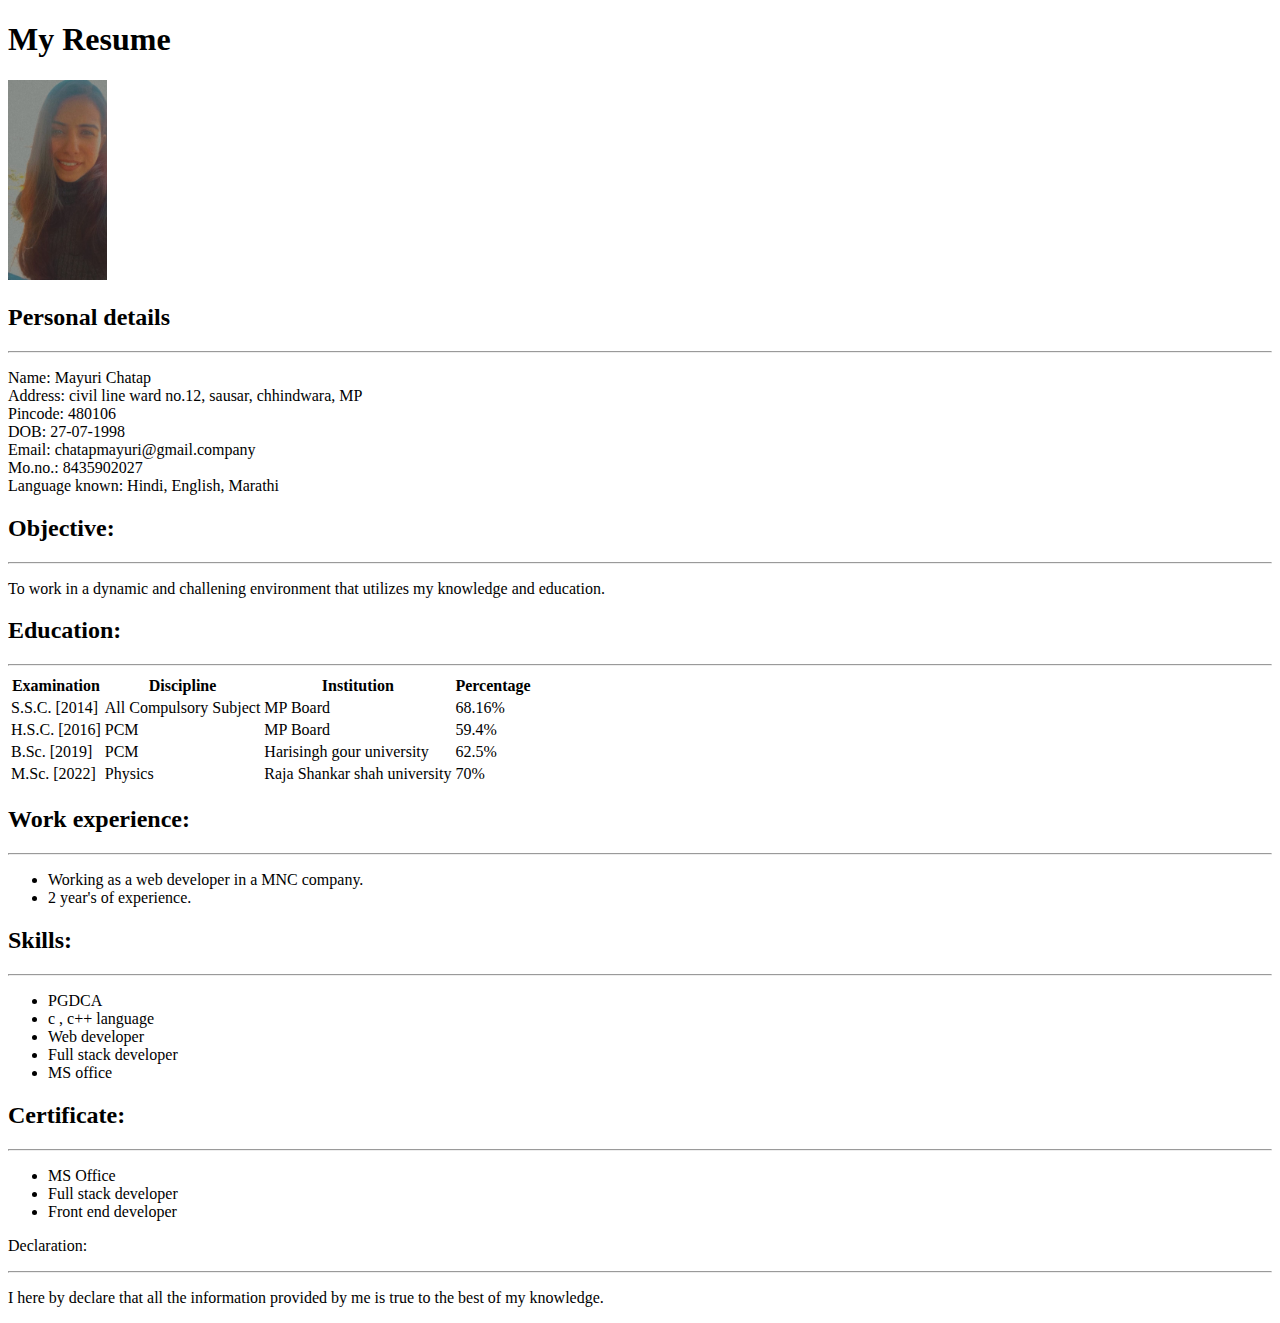
<file: index.html>
<!DOCTYPE html>
<html lang="en">
  <head>
    <meta charset="UTF-8" />
    <title>My Resume</title>
  </head>
  <body>
    <h1>My Resume</h1>
    <img src="./img/mayu portfolio img.jpg" height="200" alt="profile photo" />
    <h2>Personal details</h2><hr/>
    <p>Name: Mayuri Chatap <br/>
     Address: civil line ward no.12, sausar, chhindwara, MP<br/>
     Pincode: 480106 <br/>
     DOB: 27-07-1998 <br/>
     Email: chatapmayuri@gmail.company<br/>
     Mo.no.: 8435902027<br/>
     Language known: Hindi, English, Marathi<br/>
    </p>
    <h2>Objective:</h2>
    <hr />
    <p>
      To work in a dynamic and challening environment that utilizes my knowledge
      and education.
    </p>
    <h2>Education:</h2>
    <hr />
    <table>
      <thead>
        <tr>
          <th>Examination</th>
          <th>Discipline</th>
          <th>Institution</th>
          <th>Percentage</th>
        </tr>
      </thead>
      <tbody>
        <tr>
          <td>S.S.C. [2014]</td>
          <td>All Compulsory Subject</td>
          <td>MP Board</td>
          <td>68.16%</td>
        </tr>
        <tr>
          <td>H.S.C. [2016]</td>
          <td>PCM</td>
          <td>MP Board</td>
          <td>59.4%</td>
        </tr>
        <tr>
          <td>B.Sc. [2019]</td>
          <td>PCM</td>
          <td>Harisingh gour university</td>
          <td>62.5%</td>
        </tr>
        <tr>
          <td>M.Sc. [2022]</td>
          <td>Physics</td>
          <td>Raja Shankar shah university</td>
          <td>70%</td>
        </tr>
      </tbody>
    </table>
    <h2>Work experience:</h2>
    <hr />
    <ul>
      <li>Working as a web developer in a MNC company.</li>
      <li>2 year's of experience.</li>
    </ul>
    <h2>Skills:</h2>
    <hr />
    <ul>
      <li>PGDCA</li>
      <li>c , c++ language</li>
      <li>Web developer</li>
      <li>Full stack developer</li>
      <li>MS office</li>
    </ul>
    <h2>Certificate:</h2>
    <hr />
    <ul>
      <li>MS Office</li>
      <li>Full stack developer</li>
      <li>Front end developer</li>
    </ul>
    <p>Declaration:</p><hr/>
    <p>I here by declare that all the information provided by me is true to the best of my knowledge.</p>
  </body>
</html>
</file>
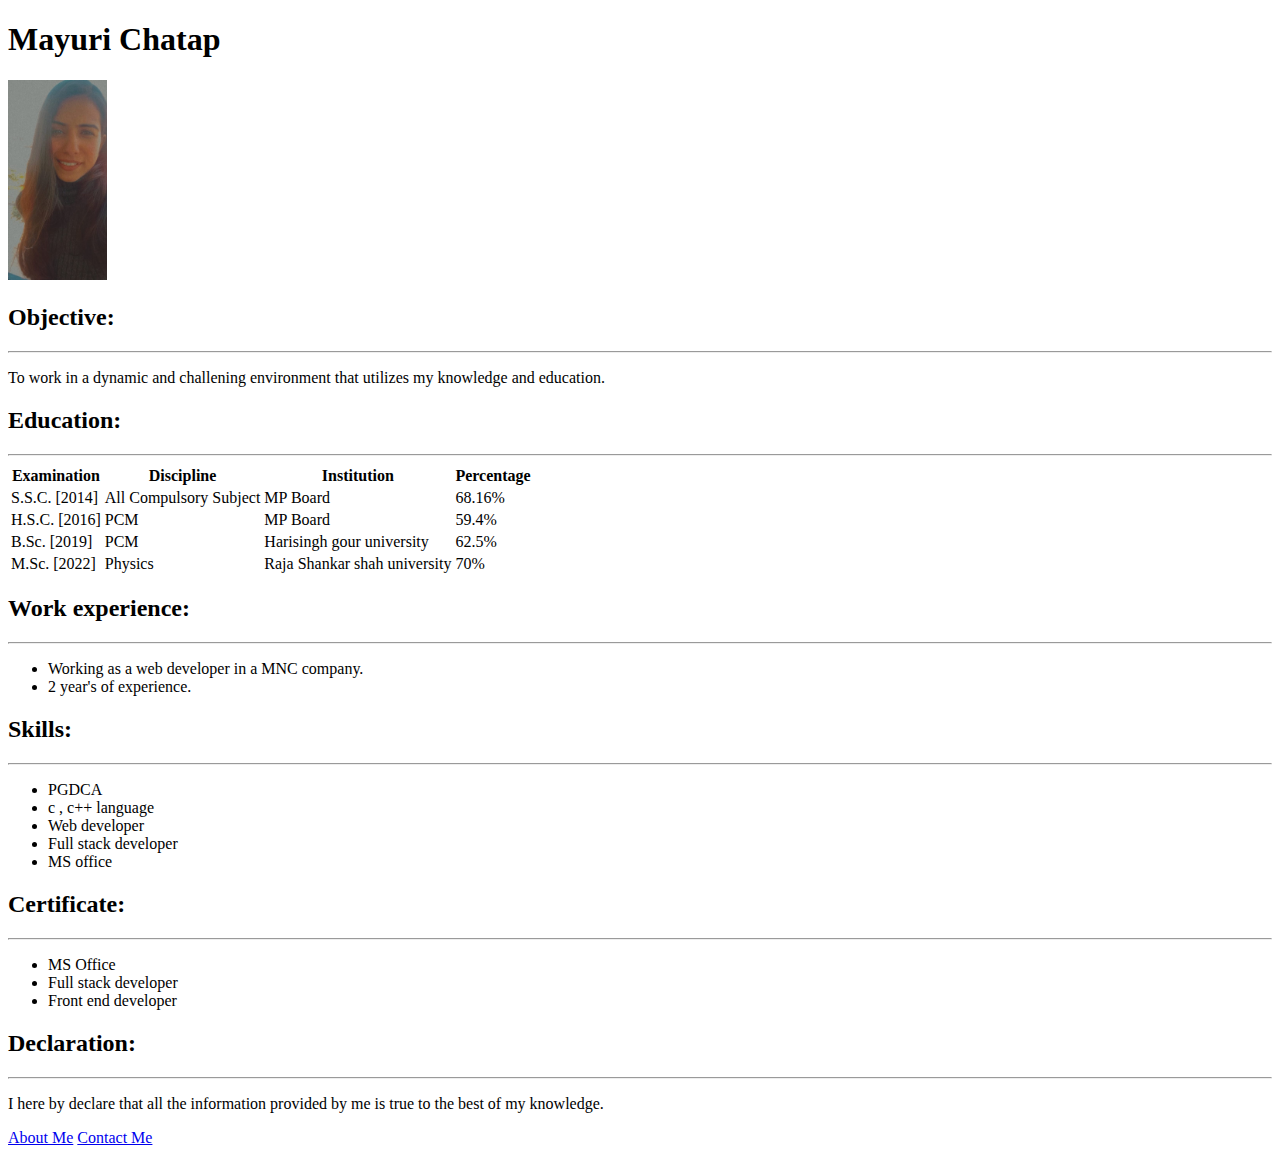
<file: portfolio.html>
<!DOCTYPE html>
<html lang="en">
  <head>
    <meta charset="UTF-8" />
    <title>My Resume</title>
  </head>
  <body>
    <h1>Mayuri Chatap</h1>
    <img src="./img/mayu portfolio img.jpg" height="200" alt="profile photo" />
    </p>
    <h2>Objective:</h2>
    <hr />
    <p>
      To work in a dynamic and challening environment that utilizes my knowledge
      and education.
    </p>
    <h2>Education:</h2>
    <hr />
    <table>
      <thead>
        <tr>
          <th>Examination</th>
          <th>Discipline</th>
          <th>Institution</th>
          <th>Percentage</th>
        </tr>
      </thead>
      <tbody>
        <tr>
          <td>S.S.C. [2014]</td>
          <td>All Compulsory Subject</td>
          <td>MP Board</td>
          <td>68.16%</td>
        </tr>
        <tr>
          <td>H.S.C. [2016]</td>
          <td>PCM</td>
          <td>MP Board</td>
          <td>59.4%</td>
        </tr>
        <tr>
          <td>B.Sc. [2019]</td>
          <td>PCM</td>
          <td>Harisingh gour university</td>
          <td>62.5%</td>
        </tr>
        <tr>
          <td>M.Sc. [2022]</td>
          <td>Physics</td>
          <td>Raja Shankar shah university</td>
          <td>70%</td>
        </tr>
      </tbody>
    </table>
    <h2>Work experience:</h2>
    <hr />
    <ul>
      <li>Working as a web developer in a MNC company.</li>
      <li>2 year's of experience.</li>
    </ul>
    <h2>Skills:</h2>
    <hr />
    <ul>
      <li>PGDCA</li>
      <li>c , c++ language</li>
      <li>Web developer</li>
      <li>Full stack developer</li>
      <li>MS office</li>
    </ul>
    <h2>Certificate:</h2>
    <hr />
    <ul>
      <li>MS Office</li>
      <li>Full stack developer</li>
      <li>Front end developer</li>
    </ul>
    <h2>Declaration:</h2><hr/>
    <p>I here by declare that all the information provided by me is true to the best of my knowledge.</p>
    <a href="./personal detail/About.html">About Me</a>
    <a href="./personal detail/Contact.html">Contact Me</a>
  </body>
</html>
</file>
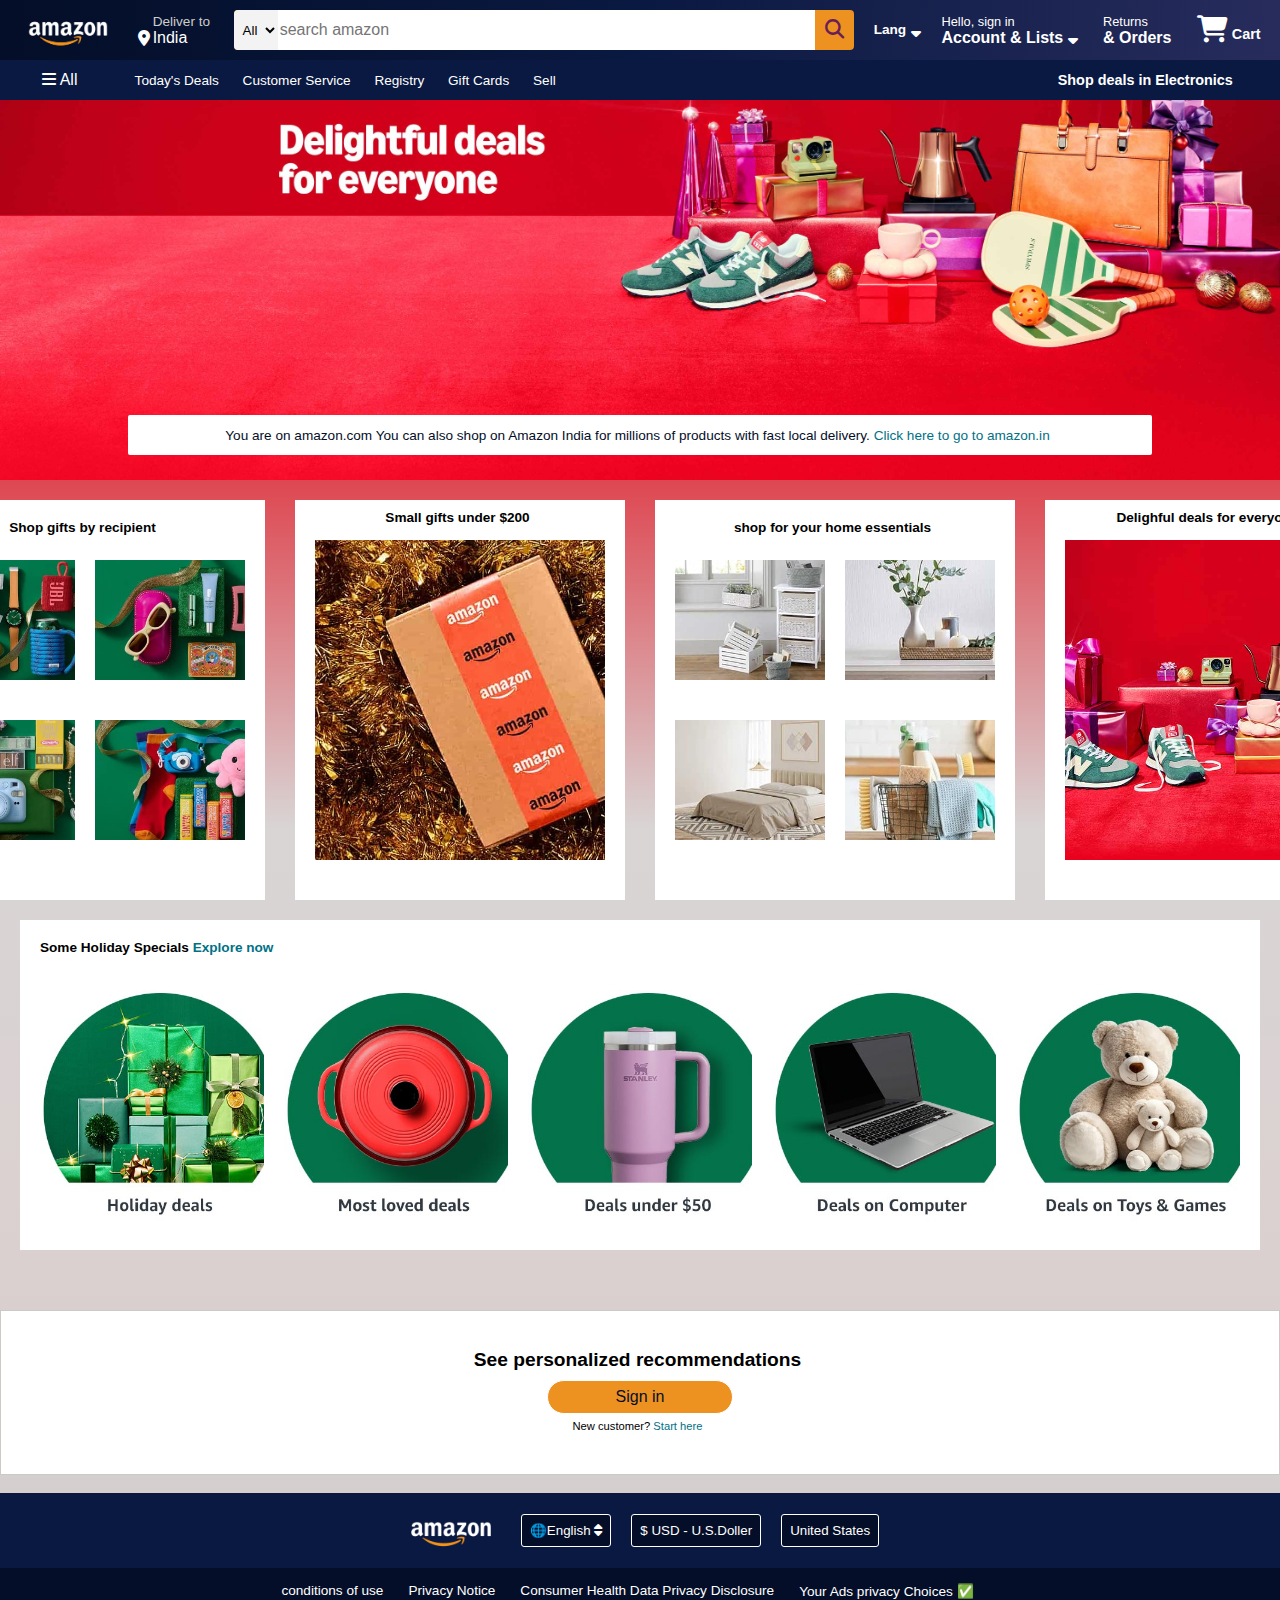
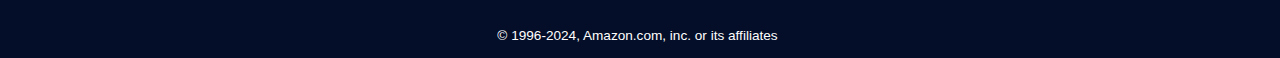
<file: project 1 amazon/amazon.html>
<!DOCTYPE html>
<html lang="en">
  <head>
    <meta charset="UTF-8" />
    <meta name="viewport" content="width=device-width, initial-scale=1.0" />
    <title>Amazon</title>
    <link
      rel="stylesheet"
      href="https://cdnjs.cloudflare.com/ajax/libs/font-awesome/6.7.2/css/all.min.css"
      integrity="sha512-Evv84Mr4kqVGRNSgIGL/F/aIDqQb7xQ2vcrdIwxfjThSH8CSR7PBEakCr51Ck+w+/U6swU2Im1vVX0SVk9ABhg=="
      crossorigin="anonymous"
      referrerpolicy="no-referrer"
    />
    <link rel="stylesheet" href="amazon.css" />
  </head>
  <body>
    <header>
      <div class="navbar">
        <div class="nav-logo border">
          <div class="logo"></div>
        </div>

        <div class="nav-address border">
          <p class="address-first">Deliver to</p>
          <div class="add-icon">
            <i class="fa-solid fa-location-dot"></i>
            <p class="address-second">India</p>
          </div>
        </div>

        <div class="nav-search">
          <select class="search-select">
            <option>All</option>
          </select>
          <input placeholder="search amazon" class="search-input" />
          <div class="search-icon">
            <i class="fa-solid fa-magnifying-glass"></i>
          </div>
        </div>

        <div class="nav-lang border">
          <p class="language-select">Lang</p>
          <i class="fa-solid fa-sort-down"></i>
        </div>

        <div class="nav-sign-in border">
          <p class="first-line"><span>Hello, sign in</span></p>
          <p class="second-line">
            Account & Lists <i class="fa-solid fa-sort-down"></i>
          </p>
        </div>

        <div class="nav-return border">
          <p class="first-line"><span>Returns</span></p>
          <p class="second-line">& Orders</p>
        </div>

        <div class="nav-cart border">
          <i class="fa-solid fa-cart-shopping"></i>
          Cart
        </div>
      </div>

      <div class="panel">
        <div class="panel-all border">
          <i class="fa-solid fa-bars"></i>
          All
        </div>
        <div class="panel-ops">
          <p>Today's Deals</p>
          <p>Customer Service</p>
          <p>Registry</p>
          <p>Gift Cards</p>
          <p>Sell</p>
        </div>
        <div class="panel-deals border">
          <p>Shop deals in Electronics</p>
        </div>
      </div>
    </header>

    <div class="hero-section">
      <div class="hero-msg">
        <p>
          You are on amazon.com You can also shop on Amazon India for millions
          of products with fast local delivery.
          <a href="https://www.amazon.com">Click here to go to amazon.in</a>
        </p>
      </div>
    </div>
    <!-- 
    <div class="shop-heading">
      <p>Shop gifts by recipient</p>
      <p>Small gifts under $200</p>
      <p>shop for your home essentials</p>
      <p>Delighful deals for everyone</p>
    </div> -->

    <!-- <div class="shop-section">
      <div class="box box1">
        <div class="img1 shop-img"><p>Shop gifts by recipient</p></div>
        <div class="img2 shop-img"></div>
        <div class="img3 shop-img"></div>
        <div class="img4 shop-img"></div>
        <div class="img5 shop-img"></div>
      </div>
      <div class="box box2">
        <div><p>Small gifts under $200</p></div>
        <div class="shop-img"></div>
      </div>
      <div class="box box3">
        <div class="img6 shop-img"><p>shop for your home essentials</p></div>
        <div class="img7 shop-img"></div>
        <div class="img8 shop-img"></div>
        <div class="img9 shop-img"></div>
        <div class="img10 shop-img"></div>
      </div>
      <div class="box box4">
        <div><p>Delighful deals for everyone</p></div>
        <div class="shop-img"></div>
      </div>
    </div> -->

    <div class="shop-section">

      <div class="box box1">
        <div class="img1 shop-img"><p>Shop gifts by recipient</p></div>
        <div class="img2 shop-img"></div>
        <div class="img3 shop-img"></div>
        <div class="img4 shop-img"></div>
        <div class="img5 shop-img"></div>
      </div>

      <div class="box box2">
        <div class="shop-img"><p>Small gifts under $200</p></div>
        <div class="img6 shop-img"></div>
      </div>

      <div class="box box3">
        <div class="img7 shop-img"><p>shop for your home essentials</p></div>
        <div class="img8 shop-img"></div>
        <div class="img9 shop-img"></div>
        <div class="img10 shop-img"></div>
        <div class="img11 shop-img"></div>
      </div>

      <div class="box box4">
        <div class="shop-img"><p>Delighful deals for everyone</p></div>
        <div class="img12 shop-img"></div>
      </div>
    </div>



    </div>

    <div class="explore-section">
      <p>Some Holiday Specials <a>Explore now</a></p>
      <div class="img-explore">
        <div class="img13 shop-img"></div>
        <div class="img14 shop-img"></div>
        <div class="img15 shop-img"></div>
        <div class="img16 shop-img"></div>
        <div class="img17 shop-img"></div>
      </div>
    </div>

    <div class="sign-in">
      <p class="first">See personalized recommendations</p>
      <button>Sign in</button>
      <p class="second">New customer? <a>Start here</a></p>
    </div>

    <div class="location">
      <div class="nav-logo">
        <div class="logo"></div>
      </div>
      <button>🌐English <i class="fa-solid fa-sort"></i></button>
      <button>$ USD - U.S.Doller</button>
      <button>United States</button>
    </div>

    <footer>
      <div class="footer">
        <p>conditions of use</p>
        <p>Privacy Notice</p>
        <p>Consumer Health Data Privacy Disclosure</p>
        <p>Your Ads privacy Choices ✅</p>
        <br />
      </div>
      <div class="footer">
        <p>&copy; 1996-2024, Amazon.com, inc. or its affiliates</p>
      </div>
    </footer>
  </body>
</html>
</file>
<file: project 1 amazon/amazon.css>
* {
  margin: 0;
  font-family: arial;
  box-sizing: border-box;
}

body {
  background: linear-gradient(
    180deg,
    #f40414,
    #df2c38,
    #d9d5d5,
    #dbd0d0fe,
    #cfccccfb
  );
  /* background-color: #b4adada7; */
}

.navbar {
  height: 60px;
  background: linear-gradient(92.41deg, #040e28, #0a1941, #272c5c);
  /* background-color: black; */
  color: white;
  display: flex;
  align-items: center;
  justify-content: space-evenly;
}

/* box--1 */

.nav-logo {
  height: 50px;
  width: 100px;
}
.logo {
  background-image: url("amazon_logo.png");
  background-size: cover;
  height: 50px;
  width: 100%;
}

.border {
  border: 1.5px solid transparent;
}

.border:hover {
  border: 1.5px solid white;
}

/* box--2 */

.address-first {
  color: #ccc;
  margin-left: 15px;
  font-size: 0.85rem;
}

.address-second {
  margin-left: 3px;
  font-size: 1rem;
}

.add-icon {
  display: flex;
  align-items: center;
}

/* box--3 */

.nav-search {
  display: flex;
  justify-content: space-evenly;
  background-color: #ed9121;
  width: 620px;
  height: 40px;
  border-radius: 4px;
}

.search-select {
  background-color: #f3f3f3;
  width: 50px;
  text-align: center;
  border-top-left-radius: 4px;
  border-bottom-left-radius: 4px;
  border: none;
}

.search-input {
  width: 100%;
  font-size: 1rem;
  border: none;
}

.search-icon {
  width: 45px;
  display: flex;
  justify-content: center;
  align-items: center;
  font-size: 1.2rem;
  border-top-right-radius: 4px;
  border-bottom-right-radius: 4px;
  color: #6a1e55;
}

.nav-search:hover {
  border: 2px solid #ed9121;
}

/* box--4 */

.language-select {
  border: none;
  font-size: 0.85rem;
  font-weight: 700;
}

div p {
  margin-right: 5px;
}

.nav-lang {
  display: flex;
}

/*box--5 ,6  */

.first-line {
  font-size: 0.8rem;
}

.second-line {
  font-size: 1rem;
  font-weight: 700;
}

/* box--7 */
.nav-cart i {
  font-size: 1.7rem;
}

.nav-cart {
  font-size: 0.9rem;
  font-weight: 700;
}

/* panel--box */

.panel {
  display: flex;
  justify-content: space-evenly;
  align-items: center;
  background-color: #0a1941;
  color: white;
  height: 40px;
  font-size: 1rem;
  /* background: linear-gradient(92.41deg, #6A1E55, #3B1C32); */
}

.panel .panel-ops p {
  display: inline;
  margin-left: 15px;
}

.panel-ops {
  width: 70%;
  font-size: 0.85rem;
}

.panel-deals {
  font-size: 0.9rem;
  font-weight: 700;
}

.panel-ops p:hover {
  border: 1.5px solid white;
}

/* Hero section */

.hero-section {
  background-image: url(img1.jpg);
  background-size: cover;
  height: 380px;

  display: flex;
  justify-content: center;
  align-items: flex-end;
}

.hero-msg a {
  text-decoration: none;
  color: #007185;
}

.hero-msg {
  background-color: white;
  color: #040e28;
  height: 40px;
  display: flex;
  align-items: center;
  justify-content: center;
  border-radius: 2px;
  font-size: 0.85rem;
  width: 80%;
  margin-bottom: 25px;
}

/* shopping-section */

.shop-section {
  height: 420px;
  width: 100%;
  display: flex;
  flex-direction: row;
  justify-content: center;
  text-align: center;
  gap: 30px;
  padding-top: 20px;
}

.box {
}

.box1 {
  display: grid;
  grid-template-rows: 20px 160px 140px;
  grid-template-columns: 160px 160px;
  padding: 20px;
  background-color: #fff;
}

.box2 {
  display: grid;
  grid-template-rows: 30px 320px;
  grid-template-columns: 290px;
  padding: 10px 20px 0 20px;
  background-color: #fff;
}

.box3 {
  display: grid;
  grid-template-rows: 20px 160px 140px;
  grid-template-columns: 160px 160px;
  padding: 20px;
  background-color: #fff;
}
.box4 {
  display: grid;
  grid-template-rows: 30px 320px;
  grid-template-columns: 290px;
  padding: 10px 20px 0 20px;
  background-color: #fff;
}

.shop-img:hover {
  border: 5px solid #fff;
}

.shop-img p {
  font-size: 0.85rem;
  background-color: #fff;
  font-weight: 700;
}

.shop-img p:hover {
  font-size: 0.9rem;
  font-weight: 700;
}

.img1 {
  grid-column: span 2;
}

.img2 {
  background-image: url(for\ him\ img2.jpg);
  background-size: cover;
  margin: 20px 10px 20px 0;
}
.img3 {
  background-image: url(for\ her\ img3.jpg);
  background-size: cover;
  margin: 20px 0 20px 10px;
  
}
.img4 {
  background-image: url(for\ teens\ img4.jpg);
  background-size: cover;
  margin-right: 10px;
  margin-top: 20px;
}
.img5 {
  background-image: url(for\ kids\ img5.jpg);
  background-size: cover;
  margin-left: 10px;
  margin-top: 20px;
}
.img7 {
  grid-column: span 2;
}

.img6 {
  background-image: url(img5.jpg);
  background-size: cover;
}

.img8 {
  background-image: url(img\ 6.jpg);
  background-size: cover;
  margin: 20px 10px 20px 0;
  
}
.img9 {
  background-image: url(img7.jpg);
  background-size: cover;
  margin: 20px 0 20px 10px;
}
.img10 {
  background-image: url(img8.jpg);
  background-size: cover;
  margin-right: 10px;
  margin-top: 20px;
}
.img11 {
  background-image: url(img9.jpg);
  background-size: cover;
  margin-left: 10px;
  margin-top: 20px;
}
.img12 {
  background-image: url(img10.jpg);
  background-size: cover;
}

/* explore section */

.explore-section {
  padding-left: 20px;
  padding-right: 20px;
  height: 370px;
  
  margin-top: 20px;
}

.explore-section p {
  font-size: 0.85rem;
  background-color: #fff;
  font-weight: 700;
  padding: 20px;
  height: 50px;
  width: 100%;
  align-items: center;
}

.explore-section p a {
  text-decoration: none;
  color: #007185;
}

.explore-section p:hover {
  font-size: 1rem;
  font-weight: 900;
}

.img-explore {
  height: 280px;
  width: 100%;
  display: flex;
  flex-direction: row;
  justify-content: center;
  gap: 20px;
  background-color: #fff;
  padding: 20px;
}

.img13 {
  background-image: url(img11.jpg);
  background-size: cover;
  flex-basis: 250px;
}
.img14 {
  background-image: url(img12.jpg);
  background-size: cover;
  flex-basis: 250px;
}
.img15 {
  background-image: url(img13.jpg);
  background-size: cover;
  flex-basis: 250px;
}
.img16 {
  background-image: url(img14.jpg);
  background-size: cover;
  flex-basis: 250px;
}
.img17 {
  background-image: url(img15.jpg);
  background-size: cover;
  flex-basis: 250px;
}

/* footer-section */

.sign-in {
  height: 165px;
  display: flex;
  flex-direction: column;
  justify-content: center;
  align-items: center;
  background-color: #fff;
  border: 1px solid #b4adada7;
  padding-left: 20px;
  padding-right: 20px;
  margin-top: 20px;
  margin-bottom: 18px;
}

.first {
  font-size: 1.2rem;
  font-weight: 700;
  padding-bottom: 4px;
  line-height: 1.5rem;
}

.first:hover {
  font-size: 1.3rem;
}

.second {
  font-size: 0.7rem;
  padding-bottom: 4px;
  line-height: 1rem;
}

.second a {
  color: #007185;
}

.second:hover {
  font-size: 0.85rem;
}

.sign-in button {
  width: 15%;
  font-size: 1rem;
  border-radius: 100px;
  background-color: #ed9121;
  color: #040e28;
  line-height: 1rem;
  margin-top: 4px;
  margin-bottom: 4px;
}

.sign-in button:hover {
  background-color: #e3a457;
  color: #0a1941;
}

.location {
  height: 75px;
  background-color: #0a1941;
  color: #fff;
  gap: 20px;
  display: flex;
  justify-content: center;
  align-items: center;
}

button {
  background-color: #040e28;
  color: white;
  border-radius: 3px;
  border: 0.3px solid #fff;
  padding: 8px;
}

.footer {
  height: 45px;
  font-size: 0.85rem;
  display: flex;
  flex-direction: row;
  /* grid-template-rows: 1fr 1fr ;
  grid-template-columns: 1fr 1fr 1fr 1fr; */
  justify-content: center;
  align-items: center;
  background-color: #040e28;
  color: #fff;
  gap: 20px;
}
</file>
